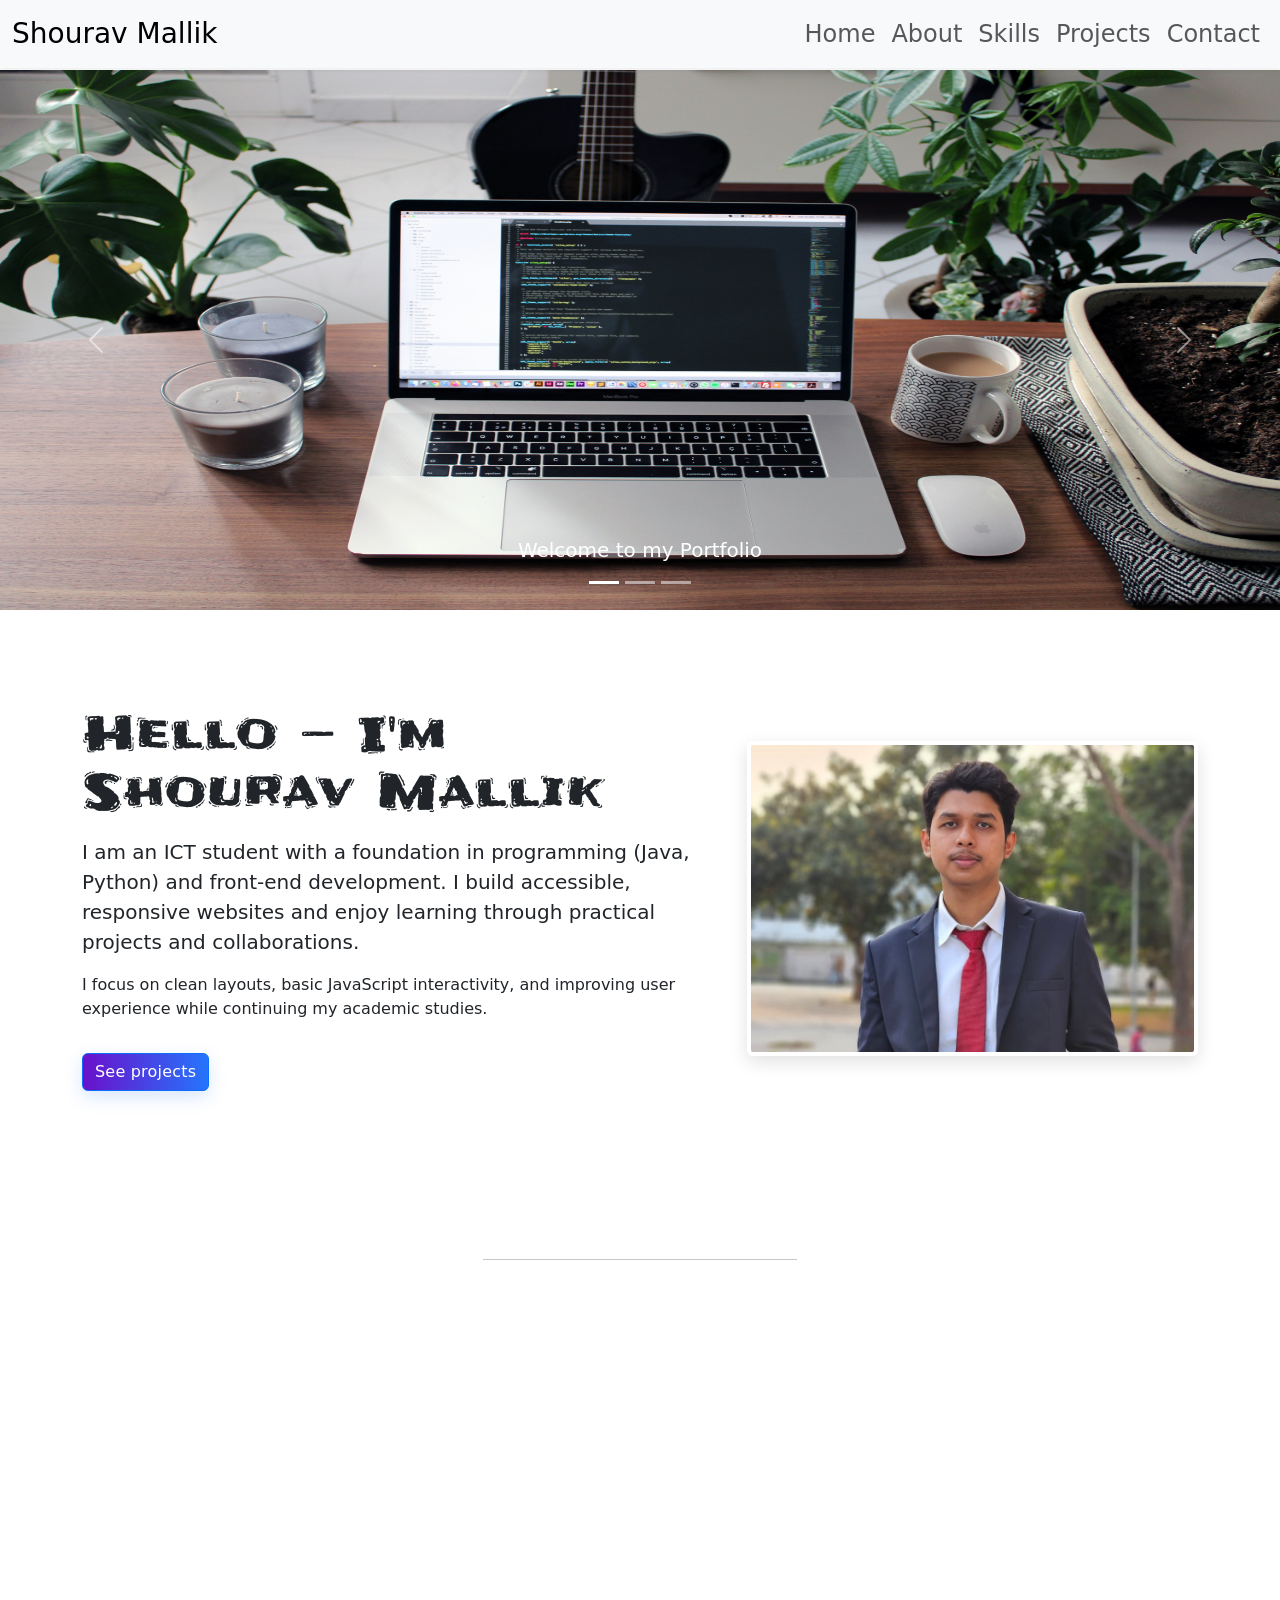
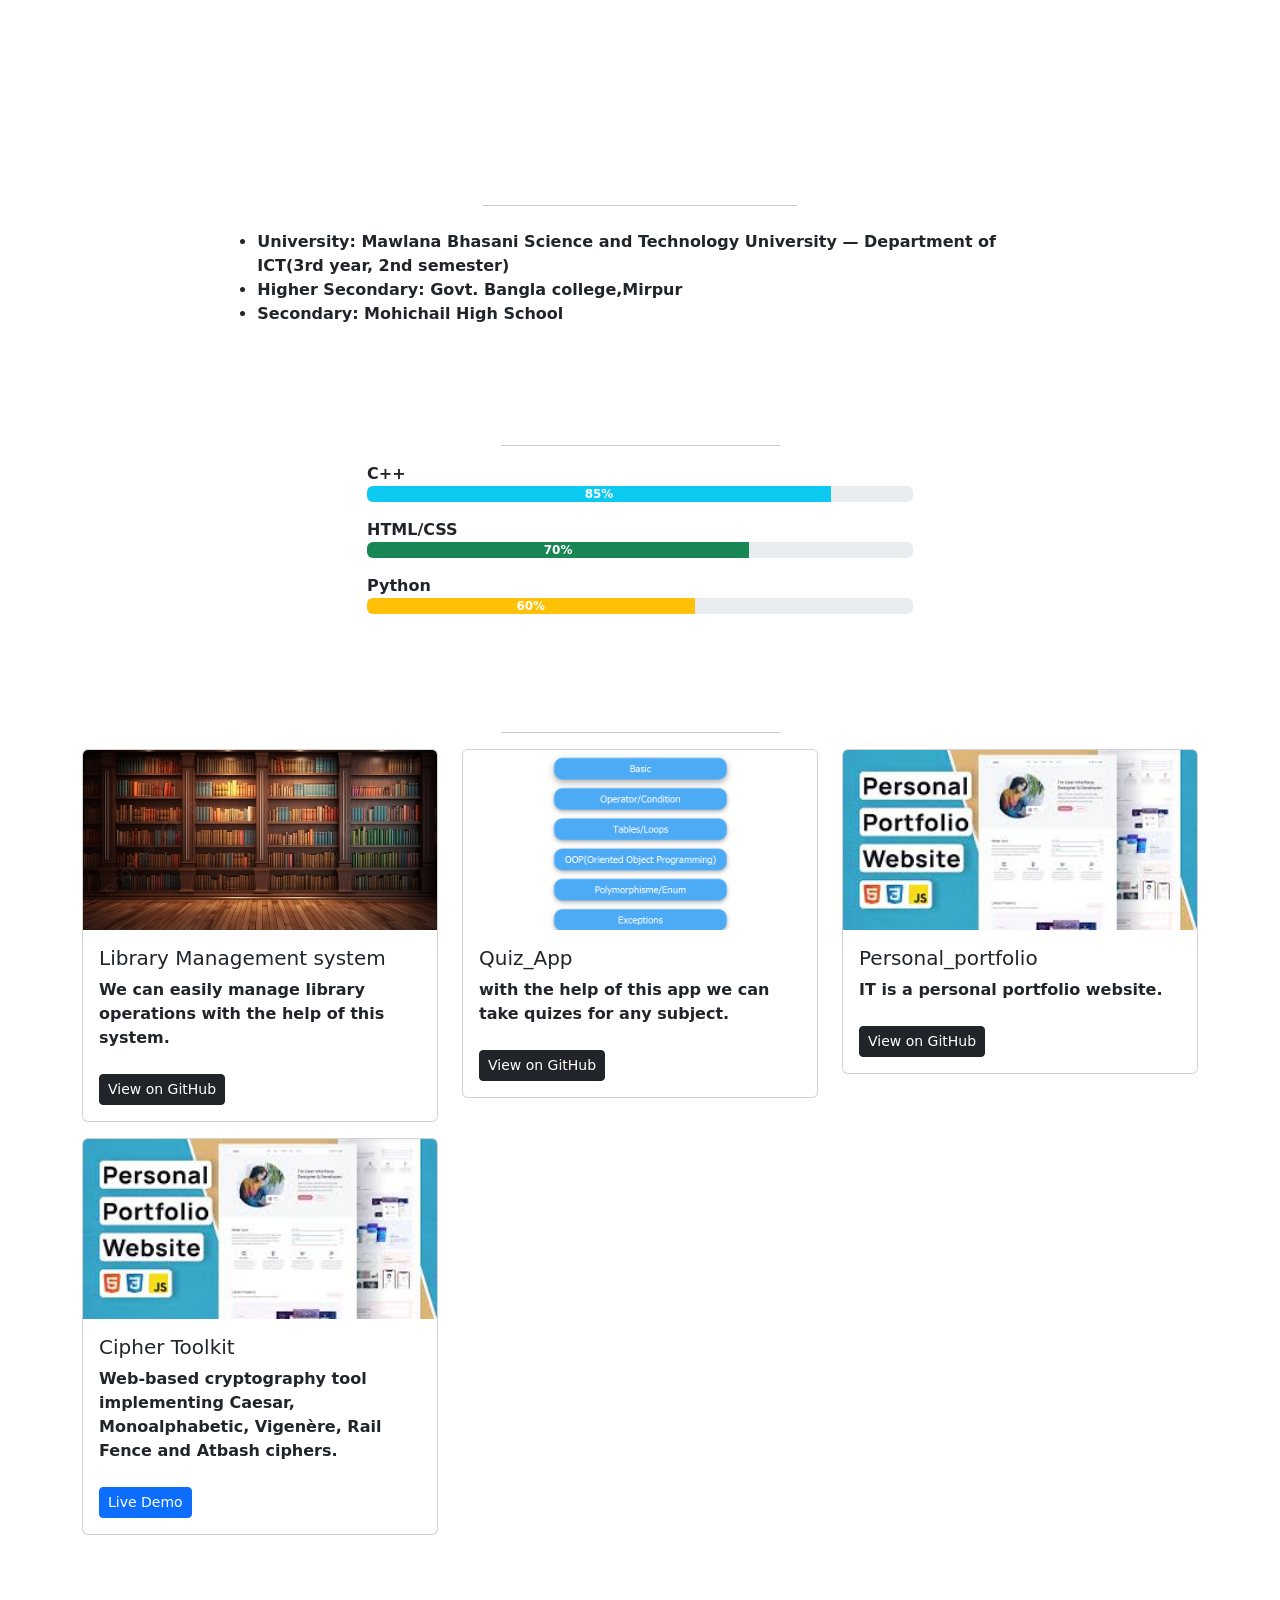
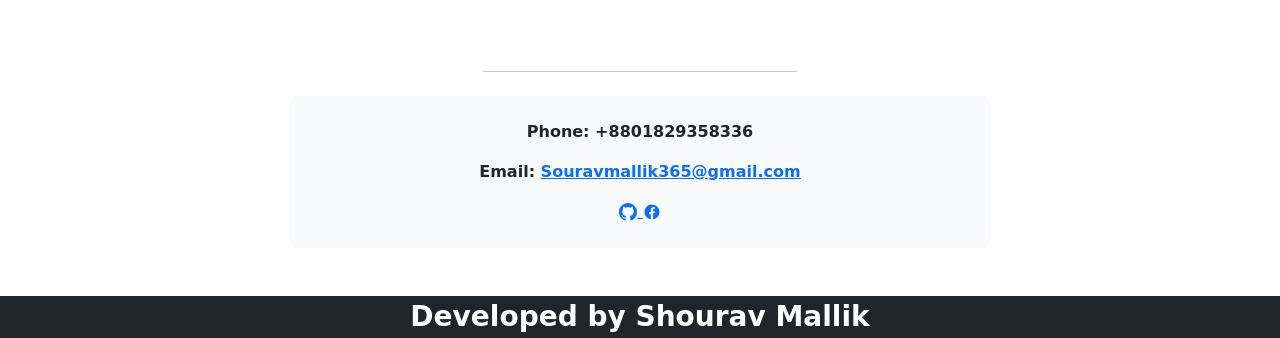
<file: index.html>
<!DOCTYPE html>
<html lang="en">

<head>
    <meta charset="UTF-8">
    <meta name="viewport" content="width=device-width, initial-scale=1.0">
    <title>Shourav Mallik</title>
    <link rel="stylesheet" href="style.css">
    <link href="https://unpkg.com/aos@2.3.1/dist/aos.css" rel="stylesheet">
    <link href="https://cdn.jsdelivr.net/npm/bootstrap@5.0.2/dist/css/bootstrap.min.css" rel="stylesheet"
        integrity="sha384-EVSTQN3/azprG1Anm3QDgpJLIm9Nao0Yz1ztcQTwFspd3yD65VohhpuuCOmLASjC" crossorigin="anonymous">
    <link rel="preconnect" href="https://fonts.googleapis.com">
<link rel="preconnect" href="https://fonts.gstatic.com" crossorigin>
  <link href="https://fonts.googleapis.com/css2?family=Frijole&display=swap" rel="stylesheet">

</head>

<body>
    <header>

<nav class="navbar navbar-expand-lg navbar-light bg-light fixed-top shadow-sm">
  <div class="container-fluid">
    <a class="navbar-brand fs-3" href="#">Shourav Mallik</a>
    <button class="navbar-toggler" type="button" data-bs-toggle="collapse" data-bs-target="#navbarSupportedContent" aria-controls="navbarSupportedContent" aria-expanded="false" aria-label="Toggle navigation">
      <span class="navbar-toggler-icon"></span>
    </button>
    <div class="collapse navbar-collapse" id="navbarSupportedContent">
      <ul class="navbar-nav ms-auto mb-2 mb-lg-0 fs-4">
         <li class="nav-item"><a class="nav-link" href="#home">Home</a></li>
         <li class="nav-item"><a class="nav-link" href="#about">About</a></li>
         <li class="nav-item"><a class="nav-link" href="#skills">Skills</a></li>
         <li class="nav-item"><a class="nav-link" href="#projects">Projects</a></li>
         <li class="nav-item"><a class="nav-link" href="#contact">Contact</a></li>
      </ul>
    </div>
  </div>
</nav>

<div id="carouselExampleCaptions" class="carousel slide" data-bs-ride="carousel">
  <div class="carousel-indicators">
    <button type="button" data-bs-target="#carouselExampleCaptions" data-bs-slide-to="0" class="active" aria-current="true" aria-label="Slide 1"></button>
    <button type="button" data-bs-target="#carouselExampleCaptions" data-bs-slide-to="1" aria-label="Slide 2"></button>
    <button type="button" data-bs-target="#carouselExampleCaptions" data-bs-slide-to="2" aria-label="Slide 3"></button>
  </div>
  <div class="carousel-inner">
    <div class="carousel-item active">
      <img src="image01.jpg" class="d-block w-100" alt="...">
      <div class="carousel-caption d-none d-md-block">
        <h5>Welcome to my Portfolio</h5>
      </div>
    </div>
    <div class="carousel-item">
      <img src="Image02.jpg" class="d-block w-100" alt="...">
      <div class="carousel-caption d-none d-md-block">
        <h5>Welcome to my Portfolio</h5>
      </div>
    </div>
    <div class="carousel-item">
      <img src="image03.jpg" class="d-block w-100" alt="...">
      <div class="carousel-caption d-none d-md-block">
        <h5>Welcome to my Portfolio</h5>
      </div>
    </div>
  </div>
  <button class="carousel-control-prev" type="button" data-bs-target="#carouselExampleCaptions" data-bs-slide="prev">
    <span class="carousel-control-prev-icon" aria-hidden="true"></span>
    <span class="visually-hidden">Previous</span>
  </button>
  <button class="carousel-control-next" type="button" data-bs-target="#carouselExampleCaptions" data-bs-slide="next">
    <span class="carousel-control-next-icon" aria-hidden="true"></span>
    <span class="visually-hidden">Next</span>
  </button>
      </div>

    </header>

      <section class="Home my-5" id="home">
      <div class="container py-5" id="home">
        <div class="row align-items-center">
          <div class="col-md-7" data-aos="fade-up">
            <h1 class="frijole-regular display-5">Hello — I'm Shourav Mallik </h1>
            <p class="lead mt-3">I am an ICT student with a foundation in programming (Java, Python) and front-end development. I build accessible, responsive websites and enjoy learning through practical projects and collaborations.</p>
            <p>I focus on clean layouts, basic JavaScript interactivity, and improving user experience while continuing my academic studies.</p>
            <a href="#projects" class="btn btn-primary btn-attractive mt-3">See projects</a>
          </div>

          <div class="col-md-5 text-center" data-aos="zoom-in">
            <!-- Change this image file to replace the photo -->
            <img id="home-photo" src="image1.jpeg" alt="Your photo" class="img-fluid rounded profile-img" />
          </div>
        </div>
      </div>
      </section>


    <section class="about my-5" id="about">
      <div class="container-fluid">

        <h1 class="text-center frijole-regular" data-aos="zoom-in" data-aos-offset="300" data-aos-duration="500">About Me</h1>
        <hr class="w-25 m-auto my-4">


    <div class="row">
    <div class="col-sm-12 col-md-6 col-lg-6" data-aos="flip-left">
      <p>I'm a motivated ICT student learning web development. I focus on accessible, responsive layouts and practical projects to improve skills.</p>
    <div class="accordion" id="accordionPanelsStayOpenExample">
  <div class="accordion-item">
    <h2 class="accordion-header" id="panelsStayOpen-headingOne">
      <button class="accordion-button" type="button" data-bs-toggle="collapse" data-bs-target="#panelsStayOpen-collapseOne" aria-expanded="true" aria-controls="panelsStayOpen-collapseOne">
        <strong>Skills</strong>
      </button>
    </h2>
    <div id="panelsStayOpen-collapseOne" class="accordion-collapse collapse show" aria-labelledby="panelsStayOpen-headingOne">
      <div class="accordion-body">
        <strong> I have a strong foundation in programming and enjoy building efficient, user-friendly applications. My skills include working with Java, Python, HTML, CSS, and basic JavaScript, along with problem-solving and logical thinking. I am always eager to learn new technologies and improve my coding practices through hands-on projects.
      </div>
    </div>
  </div>
  <div class="accordion-item">
    <h2 class="accordion-header" id="panelsStayOpen-headingTwo">
      <button class="accordion-button collapsed" type="button" data-bs-toggle="collapse" data-bs-target="#panelsStayOpen-collapseTwo" aria-expanded="false" aria-controls="panelsStayOpen-collapseTwo">
       <strong> Hobby's</strong>
      </button>
    </h2>
    <div id="panelsStayOpen-collapseTwo" class="accordion-collapse collapse" aria-labelledby="panelsStayOpen-headingTwo">
      <div class="accordion-body">
        <strong>My Favourite hobby is traveling around the world.</strong> In my free time, I enjoy engaging in hobbies that help me relax and grow personally. I like reading books, exploring new technologies, listening to music, and traveling to new places. These hobbies keep me motivated, enhance my creativity, and allow me to maintain a healthy balance between work and personal life.
    </div>
  </div>
  <div class="accordion-item">
    <h2 class="accordion-header" id="panelsStayOpen-headingThree">
      <button class="accordion-button collapsed" type="button" data-bs-toggle="collapse" data-bs-target="#panelsStayOpen-collapseThree" aria-expanded="false" aria-controls="panelsStayOpen-collapseThree">
      <strong>Goals</strong>
      </button>
    </h2>
    <div id="panelsStayOpen-collapseThree" class="accordion-collapse collapse" aria-labelledby="panelsStayOpen-headingThree">
      <div class="accordion-body">
        <strong>currently my goal is to become a full-stack web developer.</strong> My short-term goal is to complete my degree with strong academic performance while gaining practical experience through internships and projects. In the long term, I aspire to become a proficient full-stack web developer, contributing to innovative projects and continuously learning new technologies to stay updated in the ever-evolving tech industry.
    </div>
  </div>
</div>
    </div>
    
    <div class="col-sm-12 col-md-6 col-lg-6 " data-aos="flip-right">
      
    </div>
    </div>
      </div>

    </section>

    <section class="education my-5" id="education">
      <div class="container-fluid">
        <h1 class="text-center frijole-regular" data-aos="zoom-in" data-aos-offset="300" data-aos-duration="500">Education</h1>
        <hr class="w-25 m-auto my-4">

        <div class="row">
          <div class="col-md-8 offset-md-2">
            <!-- Easy-to-edit education entries: change the text below directly -->
            <ul>
              <li><strong>University:</strong> Mawlana Bhasani Science and Technology University — Department of ICT(3rd year, 2nd semester)</li>
              <li><strong>Higher Secondary:</strong> Govt. Bangla college,Mirpur</li>
              <li><strong>Secondary:</strong> Mohichail High School</li>
            </ul>
          </div>
        </div>
      </div>
    </section>
 
     <section class="skills my-5" id="skills">
       <div class="container">
         <h2 class="text-center frijole-regular" data-aos="zoom-in">Skills</h2>
         <hr class="w-25 m-auto my-3">
         <div class="row justify-content-center">
           <div class="col-md-6">
             <div class="mb-3">
               <label>C++</label>
               <div class="progress"><div class="progress-bar bg-info" style="width:85%">85%</div></div>
             </div>
             <div class="mb-3">
               <label>HTML/CSS</label>
               <div class="progress"><div class="progress-bar bg-success" style="width:70%">70%</div></div>
             </div>
             <div class="mb-3">
               <label>Python</label>
               <div class="progress"><div class="progress-bar bg-warning" style="width:60%">60%</div></div>
             </div>
           </div>
         </div>
       </div>
     </section>

        <section class="projects my-5" id="projects">
          <div class="container">
            <h2 class="text-center frijole-regular" data-aos="zoom-in">Projects</h2>
            <hr class="w-25 m-auto my-3">
            <div class="row">
              <div class="col-md-4 mb-3">
                <div class="card">
                  <img src="image06.jpg" class="card-img-top" alt="project">
                  <div class="card-body">
                    <h5 class="card-title">Library Management system</h5>
                    <p class="card-text">We can easily manage library operations with the help of this system.</p>
                    <a id="project1-github" href="#" class="btn btn-dark btn-sm mt-2" target="_blank" rel="noopener noreferrer">View on GitHub</a>
                  </div>
                </div>
              </div>
              <div class="col-md-4 mb-3">
                <div class="card">
                  <img src="image07.png" class="card-img-top" alt="project">
                  <div class="card-body">
                    <h5 class="card-title">Quiz_App</h5>
                    <p class="card-text">with the help of this app we can take quizes for any subject.</p>
                    <a id="project2-github" href="#" class="btn btn-dark btn-sm mt-2" target="_blank" rel="noopener noreferrer">View on GitHub</a>
                  </div>
                </div>
              </div>
              <div class="col-md-4 mb-3">
                <div class="card">
                  <img src="image08.jpeg" class="card-img-top" alt="project">
                  <div class="card-body">
                    <h5 class="card-title">Personal_portfolio</h5>
                    <p class="card-text">IT is a personal portfolio website.</p>
                    <a id="project3-github" href="#" class="btn btn-dark btn-sm mt-2" target="_blank" rel="noopener noreferrer">View on GitHub</a>
                  </div>
                </div>
              </div>

                <div class="col-md-4 mb-3">
                  <div class="card">
                    <img src="image08.jpeg" class="card-img-top" alt="project">
                    <div class="card-body">
                      <h5 class="card-title">Cipher Toolkit</h5>
                      <p class="card-text">
                        Web-based cryptography tool implementing Caesar,
                        Monoalphabetic, Vigenère, Rail Fence and Atbash ciphers.
                      </p>
                
                      <a href="cipher.html"
                         class="btn btn-primary btn-sm mt-2"
                         target="_blank">
                         Live Demo
                      </a>
                    </div>
                  </div>
                </div>
            </div>
          </div>
        </section>

        <section class="about my-5" id="contact">
      <div class="container-fluid">

        <h1 class="text-center frijole-regular" data-aos="zoom-in" data-aos-offset="300" data-aos-duration="500">Contact Me</h1>
        <hr class="w-25 m-auto my-4">
      </div>

      <div class="contact-card text-center p-4">
        <p><strong>Phone:</strong> +8801829358336</p>
        <p><strong>Email:</strong> <a href="mailto:">Souravmallik365@gmail.com</a></p>

        <div class="social-icons justify-content-center mt-3">
  
          <a id="github-link" href="#" aria-label="GitHub" title="GitHub">
          
            <svg width="18" height="18" viewBox="0 0 16 16" fill="currentColor" xmlns="http://www.w3.org/2000/svg">
              <path d="M8 0C3.58 0 0 3.58 0 8c0 3.54 2.29 6.53 5.47 7.59.4.07.55-.17.55-.38 0-.19-.01-.82-.01-1.49-2.01.37-2.53-.49-2.69-.94-.09-.23-.48-.94-.82-1.13-.28-.15-.68-.52-.01-.53.63-.01 1.08.58 1.23.82.72 1.21 1.87.87 2.33.66.07-.52.28-.87.51-1.07-1.78-.2-3.64-.89-3.64-3.95 0-.87.31-1.59.82-2.15-.08-.2-.36-1.01.08-2.1 0 0 .67-.21 2.2.82.64-.18 1.32-.27 2-.27.68 0 1.36.09 2 .27 1.53-1.04 2.2-.82 2.2-.82.44 1.09.16 1.9.08 2.1.51.56.82 1.28.82 2.15 0 3.07-1.87 3.75-3.65 3.95.29.25.54.73.54 1.48 0 1.07-.01 1.93-.01 2.19 0 .21.15.46.55.38A8.013 8.013 0 0 0 16 8c0-4.42-3.58-8-8-8z"/>
            </svg>
          </a>

          <a id="facebook-link" href="#" aria-label="Facebook" title="Facebook">
          
            <svg width="18" height="18" viewBox="0 0 24 24" fill="currentColor" xmlns="http://www.w3.org/2000/svg">
              <path d="M22 12.07C22 6.48 17.52 2 11.93 2 6.43 2 2 6.48 2 12.07 2 17.09 5.66 21.16 10.44 22v-7.03H8.08v-2.9h2.36V9.02c0-2.33 1.42-3.62 3.5-3.62.99 0 2.03.18 2.03.18v2.23h-1.14c-1.12 0-1.47.7-1.47 1.42v1.7h2.5l-.4 2.9h-2.1V22C18.34 21.16 22 17.09 22 12.07z"/>
            </svg>
          </a>
        </div>
      </div>

      
      <script>
        document.addEventListener('DOMContentLoaded', function(){

           document.getElementById('github-link').href = 'https://github.com/ShouravMallik';
          document.getElementById('facebook-link').href = 'https://facebook.com/yourpage';
            // Project GitHub links — replace '#' with your repository URLs
            var p1 = document.getElementById('project1-github');
            var p2 = document.getElementById('project2-github');
            var p3 = document.getElementById('project3-github');
            if(p1) p1.href = 'https://github.com/ShouravMallik/Library_Management_System';
            if(p2) p2.href = 'https://github.com/ShouravMallik/Quiz_App'
            if(p3) p3.href = 'https://github.com/ShouravMallik/Personal_portfolio'
        });
      </script>
    </section>


    <section>
      <div class="fs-3 bg-dark text-center text-white">Developed by Shourav Mallik</div>
    </section>


    <script src="https://cdn.jsdelivr.net/npm/@popperjs/core@2.9.2/dist/umd/popper.min.js"
        integrity="sha384-IQsoLXl5PILFhosVNubq5LC7Qb9DXgDA9i+tQ8Zj3iwWAwPtgFTxbJ8NT4GN1R8p"
        crossorigin="anonymous"></script>

    <script src="https://cdn.jsdelivr.net/npm/bootstrap@5.0.2/dist/js/bootstrap.min.js"
        integrity="sha384-cVKIPhGWiC2Al4u+LWgxfKTRIcfu0JTxR+EQDz/bgldoEyl4H0zUF0QKbrJ0EcQF"
        crossorigin="anonymous"></script>

    <script src="https://unpkg.com/aos@2.3.1/dist/aos.js"></script>
    <script>
      AOS.init();
    </script>

</body>

</html>
</file>
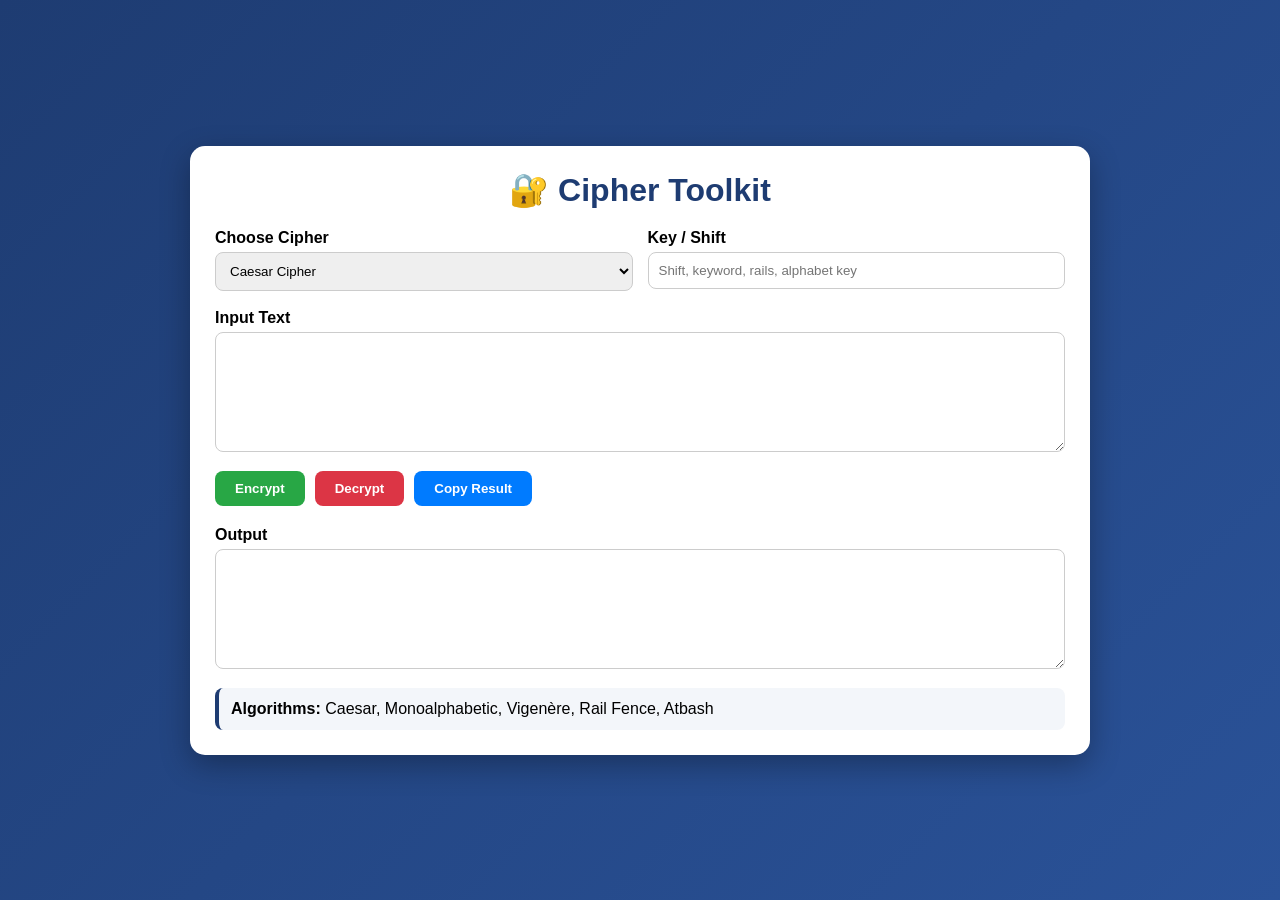
<file: cipher.html>
<!DOCTYPE html>
<html lang="en">
<head>
<meta charset="UTF-8">
<meta name="viewport" content="width=device-width, initial-scale=1.0">
<title>Cipher Toolkit</title>

<style>
*{
    margin:0;
    padding:0;
    box-sizing:border-box;
    font-family:Arial, sans-serif;
}

body{
    background:linear-gradient(135deg,#1e3c72,#2a5298);
    min-height:100vh;
    display:flex;
    justify-content:center;
    align-items:center;
    padding:20px;
}

.container{
    width:900px;
    max-width:100%;
    background:white;
    border-radius:15px;
    padding:25px;
    box-shadow:0 10px 30px rgba(0,0,0,.3);
}

h1{
    text-align:center;
    margin-bottom:20px;
    color:#1e3c72;
}

.grid{
    display:grid;
    grid-template-columns:1fr 1fr;
    gap:15px;
}

label{
    font-weight:bold;
    margin-bottom:5px;
    display:block;
}

textarea,input,select{
    width:100%;
    padding:10px;
    border:1px solid #ccc;
    border-radius:8px;
}

textarea{
    resize:vertical;
    min-height:120px;
}

.controls{
    margin-top:15px;
    display:flex;
    gap:10px;
    flex-wrap:wrap;
}

button{
    padding:10px 20px;
    border:none;
    border-radius:8px;
    cursor:pointer;
    color:white;
    font-weight:bold;
}

.encrypt{
    background:#28a745;
}

.decrypt{
    background:#dc3545;
}

.copy{
    background:#007bff;
}

.result{
    margin-top:20px;
}

.info{
    margin-top:15px;
    padding:12px;
    background:#f3f6fa;
    border-left:4px solid #1e3c72;
    border-radius:8px;
}
</style>
</head>
<body>

<div class="container">
    <h1>🔐 Cipher Toolkit</h1>

    <div class="grid">
        <div>
            <label>Choose Cipher</label>
            <select id="cipher">
                <option>Caesar Cipher</option>
                <option>Monoalphabetic Cipher</option>
                <option>Vigenere Cipher</option>
                <option>Rail Fence Cipher</option>
                <option>Atbash Cipher</option>
            </select>
        </div>

        <div>
            <label>Key / Shift</label>
            <input type="text" id="key" placeholder="Shift, keyword, rails, alphabet key">
        </div>
    </div>

    <br>

    <label>Input Text</label>
    <textarea id="input"></textarea>

    <div class="controls">
        <button class="encrypt" onclick="process('encrypt')">
            Encrypt
        </button>

        <button class="decrypt" onclick="process('decrypt')">
            Decrypt
        </button>

        <button class="copy" onclick="copyResult()">
            Copy Result
        </button>
    </div>

    <div class="result">
        <label>Output</label>
        <textarea id="output" readonly></textarea>
    </div>

    <div class="info">
        <b>Algorithms:</b> Caesar, Monoalphabetic, Vigenère, Rail Fence, Atbash
    </div>
</div>

<script>

const alphabet = "ABCDEFGHIJKLMNOPQRSTUVWXYZ";

/* =====================
   Caesar Cipher
===================== */
function caesar(text, shift){
    shift=((shift%26)+26)%26;

    return text.replace(/[a-z]/gi,ch=>{
        const base = ch===ch.toUpperCase()?65:97;
        return String.fromCharCode(
            ((ch.charCodeAt(0)-base+shift)%26)+base
        );
    });
}

/* =====================
   Monoalphabetic Cipher
===================== */

function monoEncrypt(text,key){

    key=key.toUpperCase();

    if(key.length!==26){
        alert("Monoalphabetic key must contain 26 letters.");
        return "";
    }

    return text.replace(/[A-Z]/gi,ch=>{
        let upper=ch.toUpperCase();
        let idx=alphabet.indexOf(upper);
        let mapped=key[idx];
        return ch===ch.toLowerCase()
        ? mapped.toLowerCase()
        : mapped;
    });
}

function monoDecrypt(text,key){

    key=key.toUpperCase();

    return text.replace(/[A-Z]/gi,ch=>{
        let upper=ch.toUpperCase();
        let idx=key.indexOf(upper);
        let mapped=alphabet[idx];

        return ch===ch.toLowerCase()
        ? mapped.toLowerCase()
        : mapped;
    });
}

/* =====================
   Vigenere Cipher
===================== */

function vigenere(text,key,mode){

    key=key.toUpperCase().replace(/[^A-Z]/g,'');

    if(!key.length) return text;

    let result="";
    let j=0;

    for(let char of text){

        if(/[A-Za-z]/.test(char)){

            let base=char===char.toUpperCase()?65:97;
            let shift=key[j%key.length].charCodeAt(0)-65;

            if(mode==="decrypt")
                shift=-shift;

            result+=String.fromCharCode(
                ((char.charCodeAt(0)-base+shift+26)%26)+base
            );

            j++;
        }
        else{
            result+=char;
        }
    }

    return result;
}

/* =====================
   Rail Fence Cipher
===================== */

function railFenceEncrypt(text,rails){

    rails=parseInt(rails);

    if(rails<2) return text;

    let fence=Array.from(
        {length:rails},
        ()=>[]
    );

    let row=0;
    let dir=1;

    for(let ch of text){

        fence[row].push(ch);

        row+=dir;

        if(row===0 || row===rails-1)
            dir*=-1;
    }

    return fence.flat().join('');
}

function railFenceDecrypt(cipher,rails){

    rails=parseInt(rails);

    if(rails<2) return cipher;

    let pattern=[];
    let row=0;
    let dir=1;

    for(let i=0;i<cipher.length;i++){

        pattern.push(row);

        row+=dir;

        if(row===0 || row===rails-1)
            dir*=-1;
    }

    let counts=new Array(rails).fill(0);

    pattern.forEach(r=>counts[r]++);

    let railsArr=[];
    let idx=0;

    for(let r=0;r<rails;r++){
        railsArr[r]=cipher.slice(
            idx,
            idx+counts[r]
        ).split('');
        idx+=counts[r];
    }

    let result="";

    for(let p of pattern){
        result+=railsArr[p].shift();
    }

    return result;
}

/* =====================
   Atbash Cipher
===================== */

function atbash(text){

    return text.replace(/[A-Za-z]/g,ch=>{

        let isUpper=ch===ch.toUpperCase();

        let code=ch.toUpperCase().charCodeAt(0)-65;

        let mapped=String.fromCharCode(
            90-code
        );

        return isUpper
            ? mapped
            : mapped.toLowerCase();
    });
}

/* =====================
   Main Processor
===================== */

function process(mode){

    const cipher=
        document.getElementById("cipher").value;

    const key=
        document.getElementById("key").value;

    const input=
        document.getElementById("input").value;

    let result="";

    switch(cipher){

        case "Caesar Cipher":
            result=caesar(
                input,
                mode==="encrypt"
                ? Number(key)
                : -Number(key)
            );
            break;

        case "Monoalphabetic Cipher":
            result=mode==="encrypt"
                ? monoEncrypt(input,key)
                : monoDecrypt(input,key);
            break;

        case "Vigenere Cipher":
            result=vigenere(input,key,mode);
            break;

        case "Rail Fence Cipher":
            result=mode==="encrypt"
                ? railFenceEncrypt(input,key)
                : railFenceDecrypt(input,key);
            break;

        case "Atbash Cipher":
            result=atbash(input);
            break;
    }

    document.getElementById("output").value=result;
}

/* =====================
   Copy
===================== */

function copyResult(){

    const output=
    document.getElementById("output");

    output.select();

    document.execCommand("copy");

    alert("Copied!");
}

</script>

</body>
</html>
</file>
<file: style.css>
.frijole-regular {
  font-family: "Frijole", system-ui;
  font-weight: 400;
  font-style: normal;
}
.carousel-item img{
  height: 60vh;
  width: 100%;
}

body{
  font-family: system-ui, -apple-system, "Segoe UI", Roboto, "Helvetica Neue", Arial;
  line-height: 1.5;
  padding-top: 70px; 
}

.hero{background: linear-gradient(180deg, rgba(255,255,255,0.95), rgba(250,250,250,0.9));}

.contact-card{max-width:700px;margin:0 auto;background:#f8f9fa;border-radius:8px}

.card-img-top{height:180px;object-fit:cover}

.progress{height:20px}
.progress-bar{display:flex;align-items:center;justify-content:center;font-weight:600}


.profile-img{max-width:260px;width:100%;height:260px;object-fit:cover;border:4px solid #fff;box-shadow:0 6px 18px rgba(0,0,0,0.12)}

.about-img{max-height:320px;object-fit:cover}


.btn-attractive{
  background: linear-gradient(90deg,#6a11cb,#2575fc); 
  border: none;
  color: #fff !important;
  box-shadow: 0 6px 18px rgba(37,117,252,0.18);
  border-radius: 40px;
  padding: 0.6rem 1.2rem;
  font-weight: 700;
  letter-spacing: .2px;
  transition: transform .15s ease, box-shadow .15s ease, opacity .15s ease;
}
.btn-attractive:hover{
  transform: translateY(-3px);
  box-shadow: 0 12px 28px rgba(37,117,252,0.22);
  opacity: 0.98;
}
.btn-attractive:active{transform: translateY(-1px)}
.btn-attractive:focus{outline: 3px solid rgba(37,117,252,0.18);outline-offset: 3px}

.btn:hover, .btn-attractive:hover,
.nav-link:hover, .accordion-button:hover,
.social-btn:hover{
  background: #e63946 !important; /* red */
  color: #fff !important;
  box-shadow: none !important;
  transform: none !important;
  opacity: 1 !important;
}


.nav-link:hover{padding-left:0.6rem;padding-right:0.6rem;border-radius:20px}


.btn:focus, .btn-attractive:focus, .nav-link:focus, .accordion-button:focus, .social-btn:focus{
  background: #e63946 !important;
  color: #fff !important;
  outline: 3px solid rgba(230,57,70,0.18);
  outline-offset: 3px;
}
</file>
